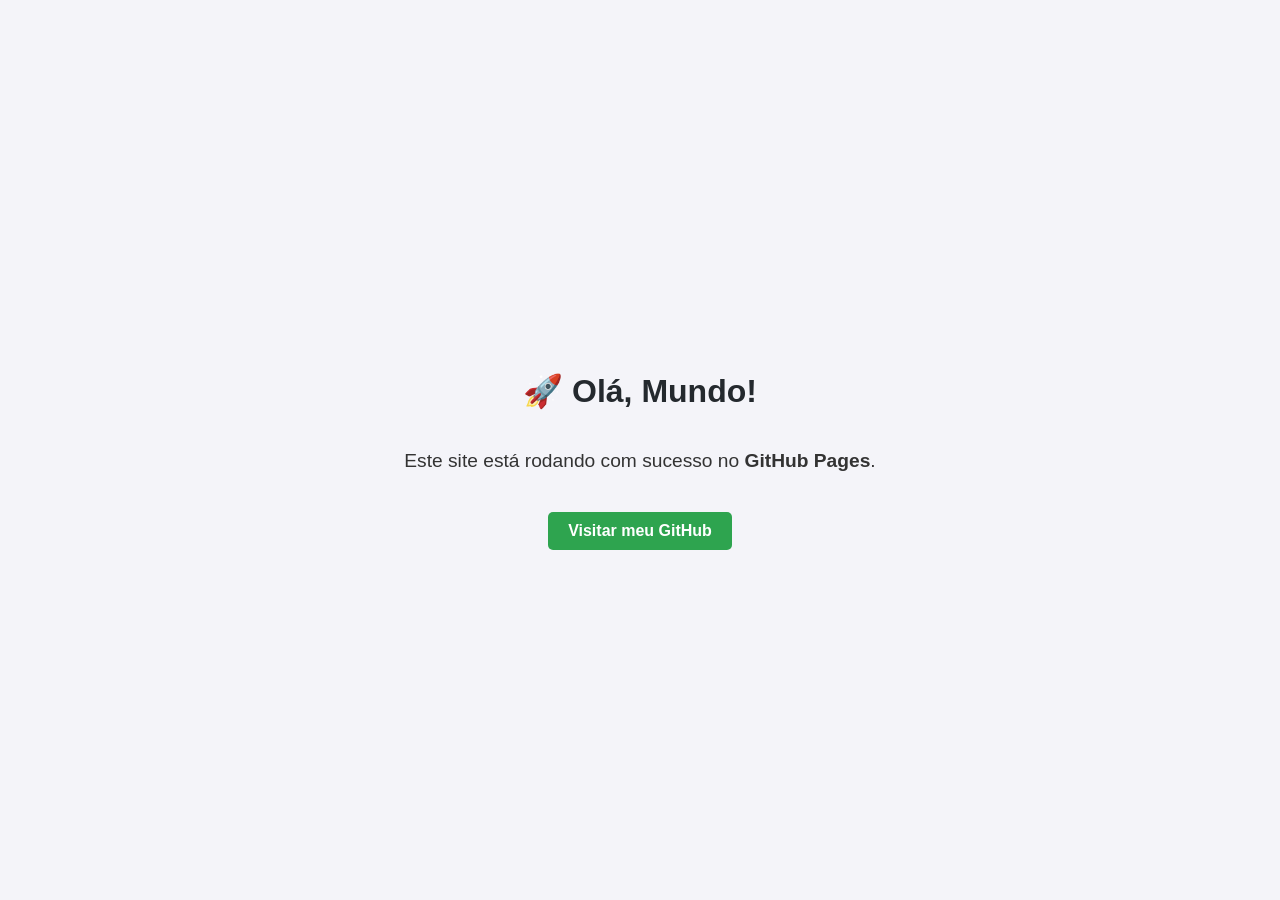
<file: index.html.html>
<!DOCTYPE html>
<html lang="pt-BR">
<head>
    <meta charset="UTF-8">
    <meta name="viewport" content="width=device-width, initial-scale=1.0">
    <title>Meu Site no GitHub Pages</title>
    <style>
        body {
            font-family: Arial, sans-serif;
            background-color: #f4f4f9;
            color: #333;
            display: flex;
            flex-direction: column;
            align-items: center;
            justify-content: center;
            height: 100vh;
            margin: 0;
        }
        h1 {
            color: #24292e;
        }
        p {
            font-size: 1.2rem;
        }
        .btn {
            padding: 10px 20px;
            background-color: #2ea44f;
            color: white;
            text-decoration: none;
            border-radius: 5px;
            font-weight: bold;
            margin-top: 20px;
        }
        .btn:hover {
            background-color: #22863a;
        }
    </style>
</head>
<body>

    <h1>🚀 Olá, Mundo!</h1>
    <p>Este site está rodando com sucesso no <strong>GitHub Pages</strong>.</p>
    <a href="https://github.com" target="_blank" class="btn">Visitar meu GitHub</a>

</body>
</html>
</file>
